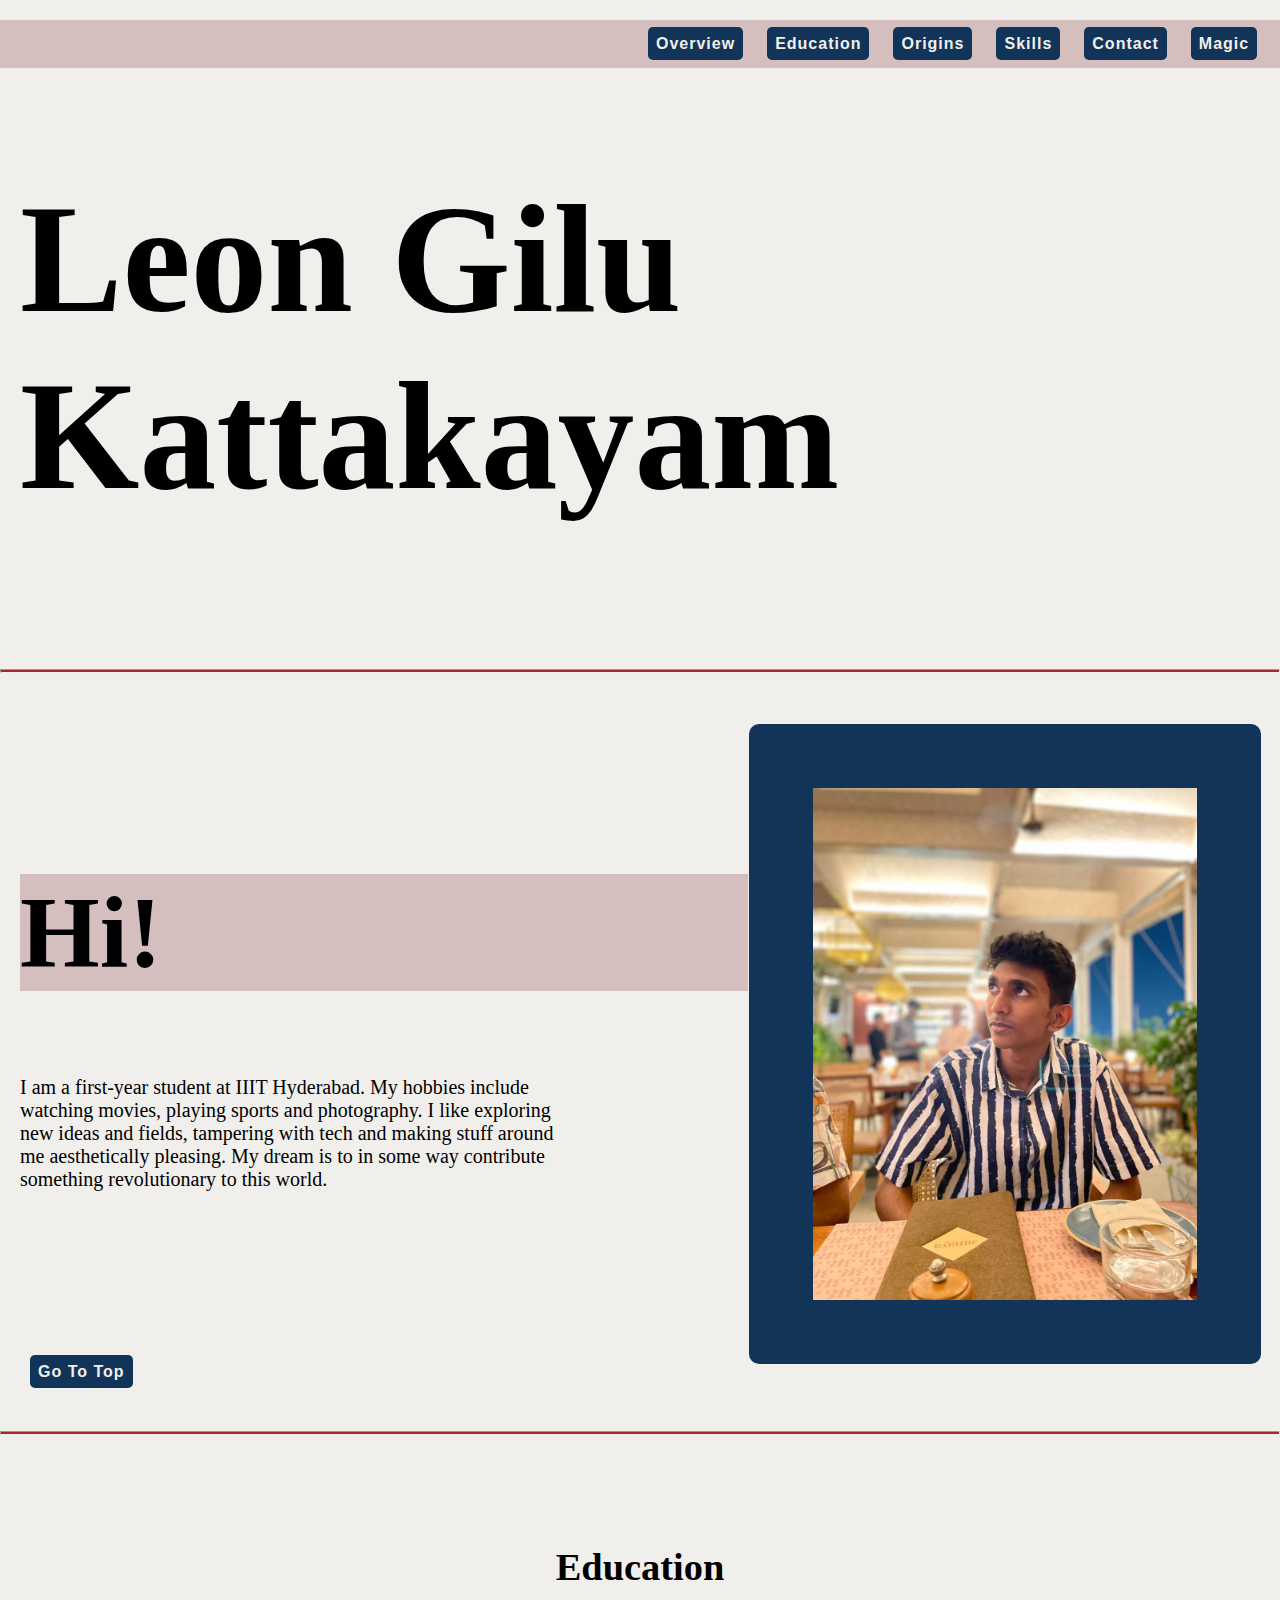
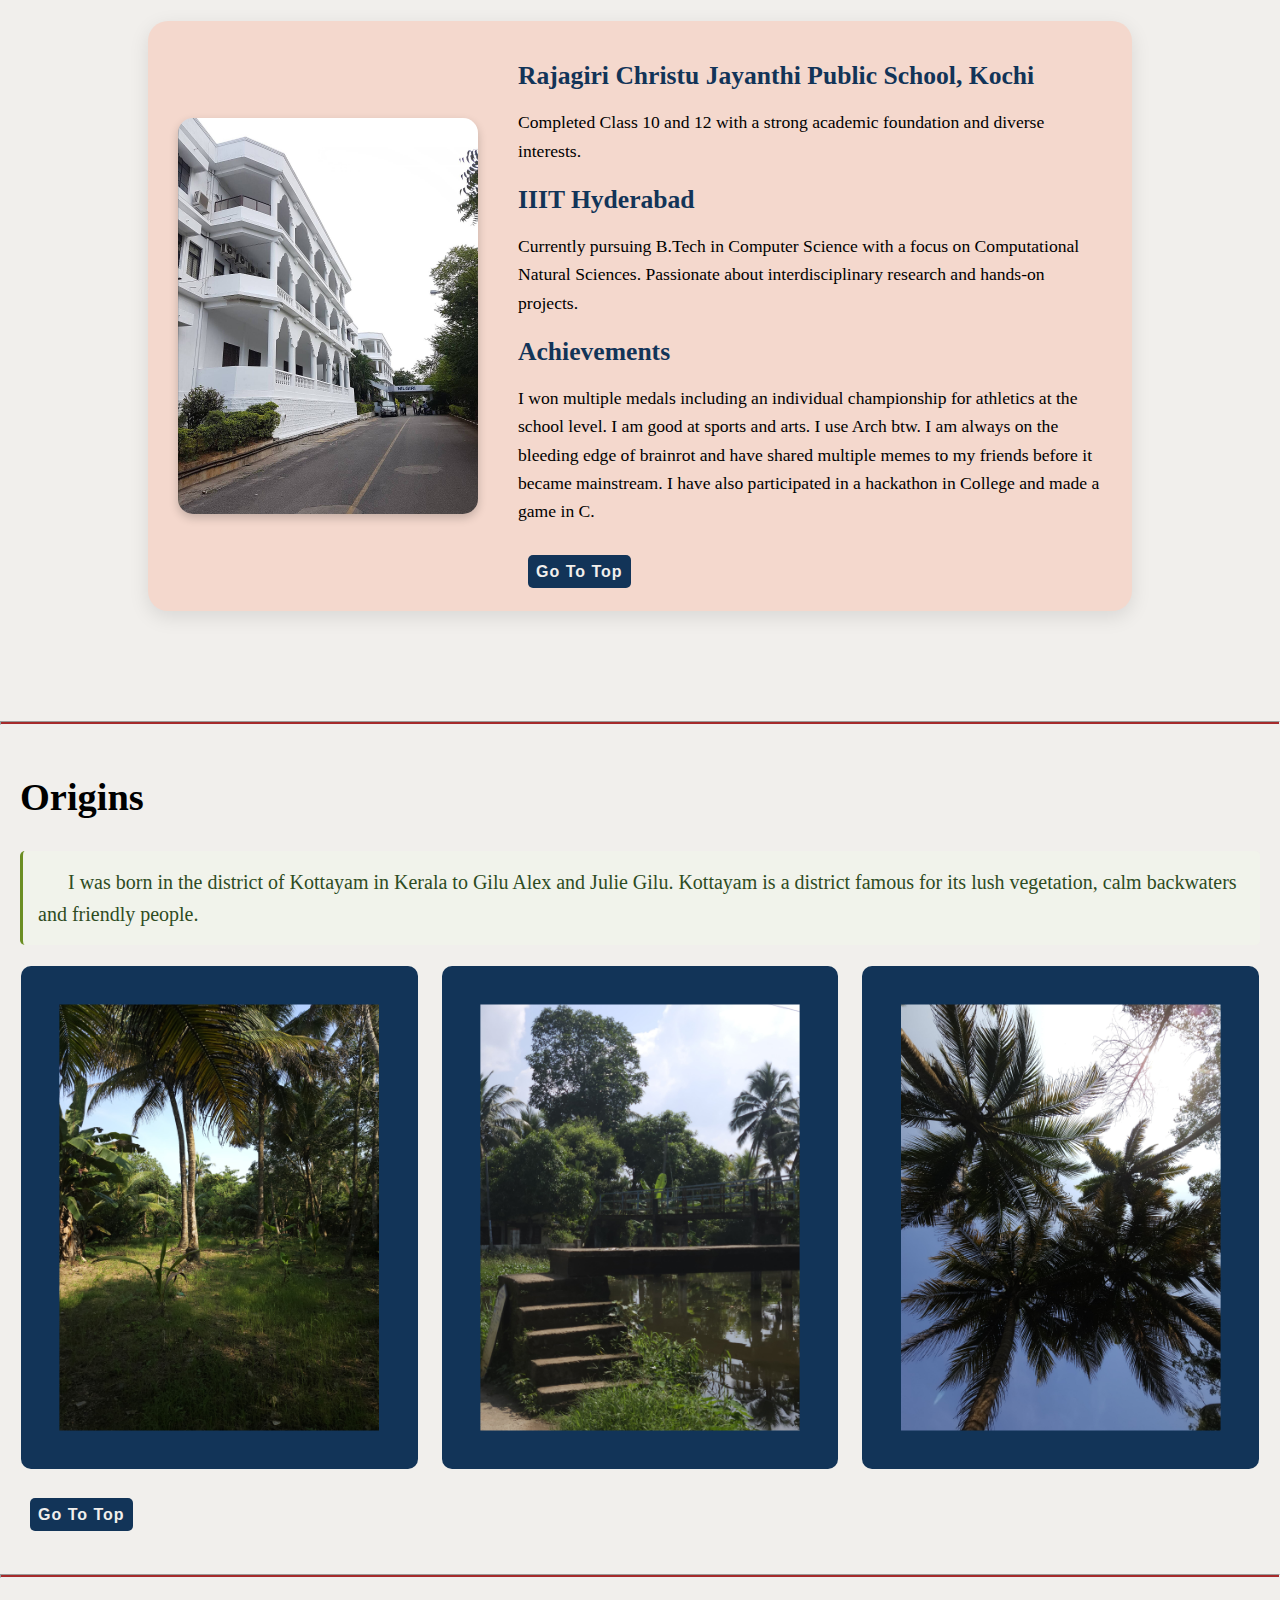
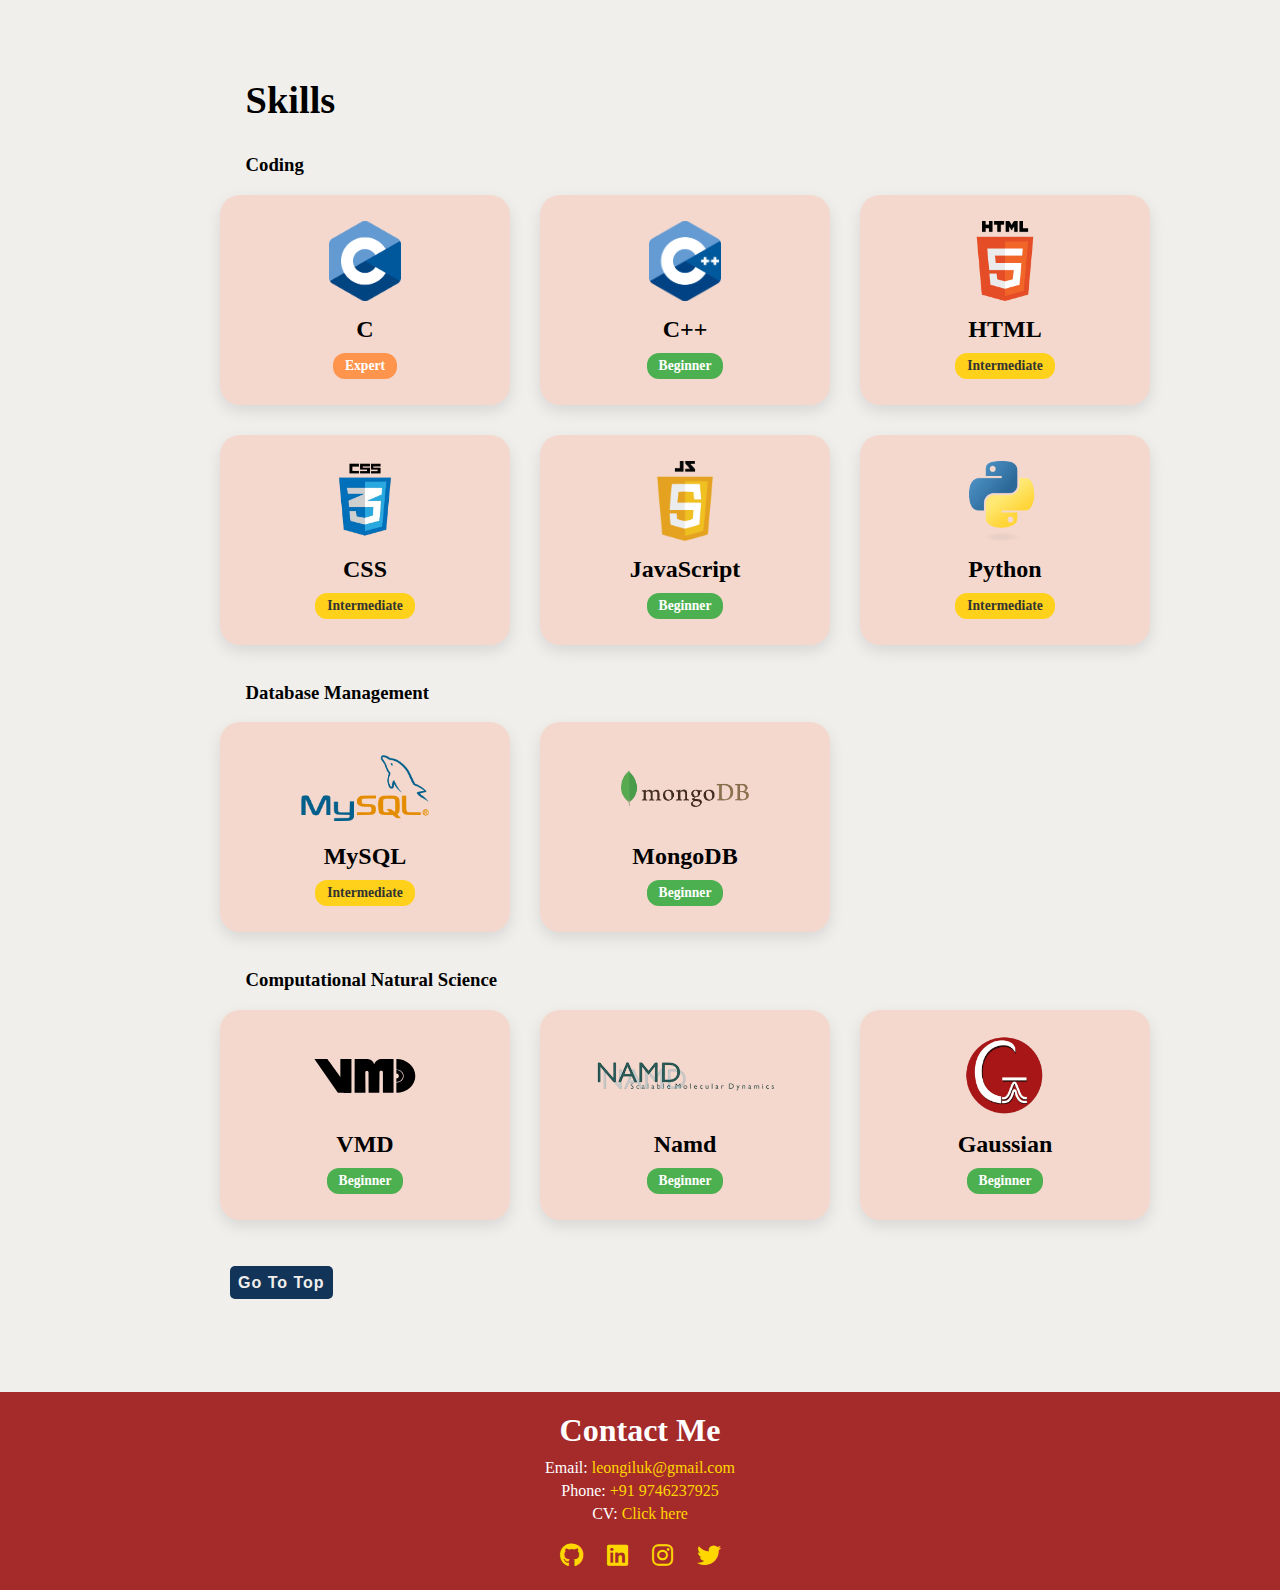
<file: index.html>
<!DOCTYPE html>
<html lang="en">
<head>
    <meta charset="UTF-8">
    <meta name="viewport" content="width=device-width, initial-scale=1.0">
    <title>Personal Website</title>
    <link rel="stylesheet" href="style.css">
    <link rel="stylesheet" href="https://cdnjs.cloudflare.com/ajax/libs/font-awesome/6.4.0/css/all.min.css">
    <script src="scripts/usage_data.js"></script>
</head>
<body>
    <header id="top">
        <nav>
            <a href="#overview">Overview</a>
            <a href="#education">Education</a>
            <a href="#origins">Origins</a>
            <a href="#skills">Skills</a>
            <a href="#contact">Contact</a>
            <a href="text_analyser" target="_blank">Magic</a>
        </nav>
    </header>
    
    <h1>
        Leon Gilu <br> Kattakayam
    </h1>

    <hr id="overview">

    <section>
        <div class="flexing">
            <div class="textblock">
                <h2>Hi!</h2>
                <p>
                    I am a first-year student at IIIT Hyderabad. My hobbies include watching movies, playing sports and 
                    photography. I like exploring new ideas and fields, tampering with tech and making stuff around me aesthetically pleasing. My dream is to in some way contribute something revolutionary to this world.
                </p>
            </div>
            <div class="hover-container">
                <img src="assets/pfp.jpeg" alt="pfp" style="width: 30vw;" class="hover-off">
                <img src="assets/cr7.jpg" alt="cr7" style="width: 30vw;" class="hover-on">
            </div>
        </div>

        <a href="#top" class="navigation">Go To Top</a>
    </section>

    <hr id="education">
    
    <section class="education-section">
        <h2 style="text-align: center; font-size: 3vw;">Education</h2>
        <div class="edu-card">
            <img src="assets/iiit.jpg" alt="IIIT Hyderabad">
            <div class="edu-text">
                <h3>Rajagiri Christu Jayanthi Public School, Kochi</h3>
                <p>Completed Class 10 and 12 with a strong academic foundation and diverse interests.</p>
                
                <h3>IIIT Hyderabad</h3>
                <p>
                    Currently pursuing B.Tech in Computer Science with a focus on Computational Natural Sciences.
                    Passionate about interdisciplinary research and hands-on projects.
                </p>

                <h3>Achievements</h3>
                <p>
                    I won multiple medals including an individual championship for athletics at the school level.
                    I am good at sports and arts. I use Arch btw. I am always on the bleeding edge of brainrot and have shared multiple memes
                    to my friends before it became mainstream. I have also participated in a hackathon in College and made a game in C.
                </p>
                <br>
                <a href="#top" class="navigation">Go To Top</a>
            </div>
        </div>
    </section>

    <hr id="origins">

    <section>
        <h2>Origins</h2>
        <p style="color: #2e4c1f; font-family: 'Georgia', serif; line-height: 1.6; text-indent: 30px; padding: 15px; background-color: rgba(241, 248, 233, 0.5); border-left: 3px solid #6b8e23; border-radius: 5px;">
            I was born in the district of Kottayam in Kerala to Gilu Alex and Julie Gilu. 
            Kottayam is a district famous for its lush vegetation, calm backwaters and friendly people.
        </p>        
        <div class="toflex">
            <img src="assets/k1.jpg" alt="k1">
            <img src="assets/k2.jpg" alt="k2">
            <img src="assets/k3.jpg" alt="k3">
        </div>
        <br><br>
        <a href="#top" class="navigation">Go To Top</a>
    </section>

    

    <hr id="skills">

    <section class="skills-section">
        <h2 style="margin-left: 2vw;">Skills</h2>
        <h3 style="margin-left: 2vw;">Coding</h3>
        <div class="skills-grid">
            <div class="skill-card">
                <img src="assets/c.png" alt="C">
                <h2>C</h2>
                <span class="badge expert">Expert</span>
            </div>
    
            <div class="skill-card">
                <img src="assets/c++.png" alt="C++">
                <h2>C++</h2>
                <span class="badge beginner">Beginner</span>
            </div>
    
            <div class="skill-card">
                <img src="assets/html.png" alt="HTML">
                <h2>HTML</h2>
                <span class="badge intermediate">Intermediate</span>
            </div>
    
            <div class="skill-card">
                <img src="assets/css.png" alt="CSS">
                <h2>CSS</h2>
                <span class="badge intermediate">Intermediate</span>
            </div>
    
            <div class="skill-card">
                <img src="assets/js.png" alt="JavaScript">
                <h2>JavaScript</h2>
                <span class="badge beginner">Beginner</span>
            </div>
    
            <div class="skill-card">
                <img src="assets/python.png" alt="Python">
                <h2>Python</h2>
                <span class="badge intermediate">Intermediate</span>
            </div>
        </div>

        <br>

        <h3 style="margin-left: 2vw;">Database Management</h3>
        <div class="skills-grid">
            <div class="skill-card">
                <img src="assets/mysql.png" alt="MySQL" style="width: 10vw;">
                <h2>MySQL</h2>
                <span class="badge intermediate">Intermediate</span>
            </div>
    
            <div class="skill-card">
                <img src="assets/mongodb.png" alt="MongoDB" style="width: 10vw;">
                <h2>MongoDB</h2>
                <span class="badge beginner">Beginner</span>
            </div>
        </div>

        <br>

        <h3 style="margin-left: 2vw;">Computational Natural Science</h3>
        <div class="skills-grid">
            <div class="skill-card">
                <img src="assets/vmd.svg" alt="vmd" style="width: 8vw;">
                <h2>VMD</h2>
                <span class="badge beginner">Beginner</span>
            </div>
    
            <div class="skill-card">
                <img src="assets/namd.png" alt="namd" style="width: 15vw;">
                <h2>Namd</h2>
                <span class="badge beginner">Beginner</span>
            </div>
            
            <div class="skill-card">
                <img src="assets/gaussian.png" alt="gaussian">
                <h2>Gaussian</h2>
                <span class="badge beginner">Beginner</span>
            </div>
        </div>

        <br><br><br>
        <a href="#top" class="navigation">Go To Top</a>

    </section>

    <footer id="contact">
        <div class="footer-container">
            <h2>Contact Me</h2>
            <p>Email: <a href="mailto:leongiluk@gmail.com">leongiluk@gmail.com</a></p>
            <p>Phone: <a href="tel:+919746237925 ">+91 9746237925</a></p>
            <p>CV: <a href="assets/cv.pdf" target="_blank">Click here</a></p>

            <div class="social-icons">
                <a href="https://github.com/leonidasgilusius" target="_blank"><i class="fab fa-github"></i></a>
                <a href="https://linkedin.com/in/leon-gilu" target="_blank"><i class="fab fa-linkedin"></i></a>
                <a href="https://www.instagram.com/cristiano/" target="_blank"><i class="fab fa-instagram"></i></a>
                <a href="https://x.com/Cristiano" target="_blank"><i class="fab fa-twitter"></i></a>
            </div>
        </div>
    </footer>

</body>
</html>
</file>
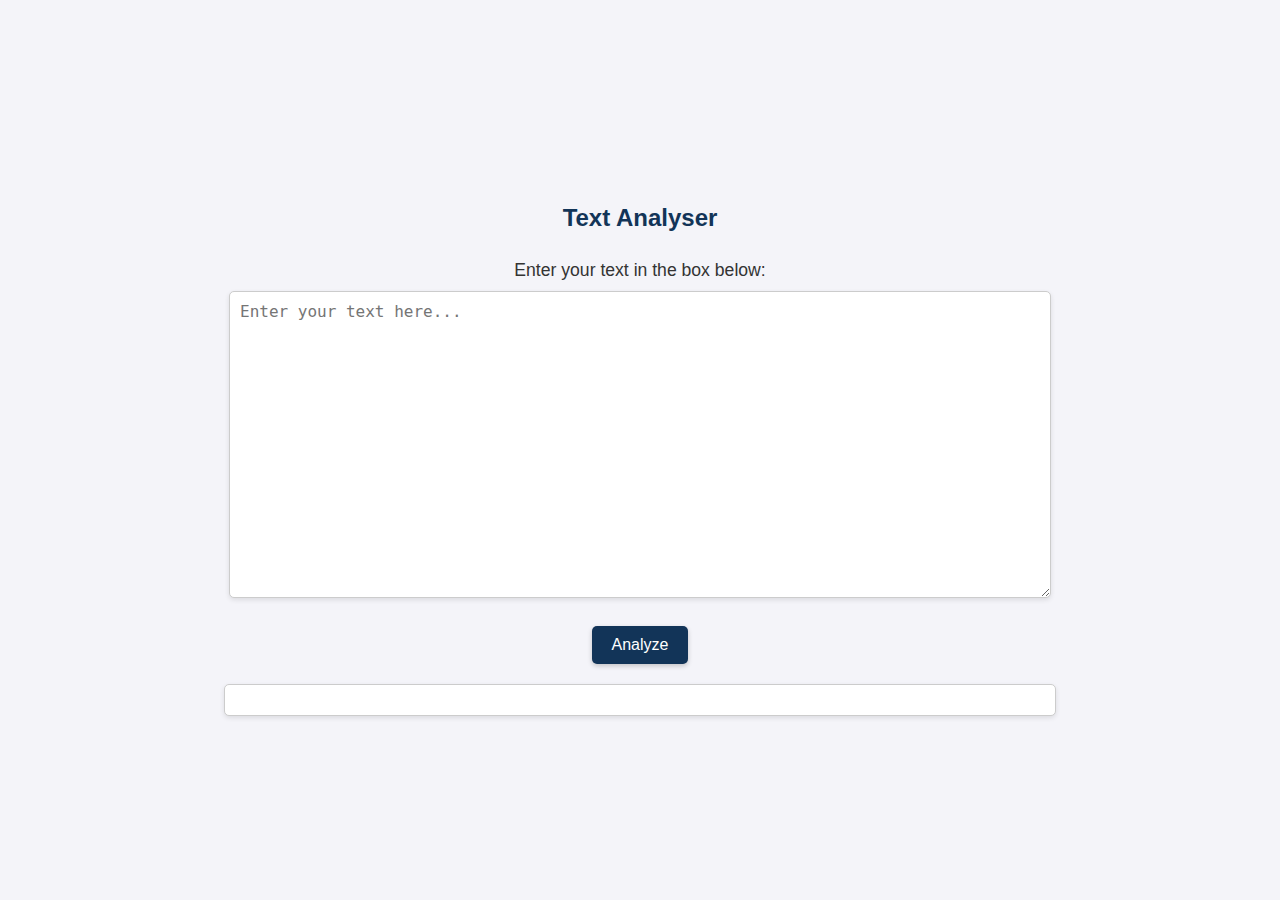
<file: text_analyser/index.html>
<!DOCTYPE html>
<html lang="en">
<head>
  <meta charset="UTF-8">
  <title>Text Analyser</title>
  <script src="script.js"></script>
  <link rel="stylesheet" href="style.css">
</head>
<body>
  <h2>Text Analyser</h2>
  <p>Enter your text in the box below:</p>
  <textarea id="Text" rows="15" cols="100" placeholder="Enter your text here..."></textarea><br>
  <button onclick="analyzeText()">Analyze</button>
  <div id="analysisOutput"></div>
  
</body>
</html>
</file>
<file: style.css>
html {
    scroll-behavior: smooth;
}

body {
    background-color: #F1EFEC;
    margin: 0;
}

header {
    margin-top: 20px;
    background-color: #d4bebe;
    padding: 15px 1%;
    display: flex;
    align-items: center;
    justify-content: flex-end;
}

nav a, .navigation {
    text-decoration: none;
    margin: 10px;
    padding: 8px;
    background-color: #123458;
    color: #F1EFEC;
    font-family: '', sans-serif;
    font-weight: bolder;
    letter-spacing: 1px;
    border-radius: 5px;
}
nav a:hover, .navigation:hover {
    background-color: #030303;
}

h1 {
    font-size: 12vw;
    margin-left: 20px;
    margin-bottom: 144px;
}

hr {
    height: 2px;
    background-color: brown;
}

p, ul {
    font-size: 20px;
}

section {
    margin: 50px 20px;
}

.toflex, .flexing{
    display:flex;
    justify-content: space-between;
    align-items: center;
}

.toflex img {
    width: 25vw;
    padding: 3vw 3vw;
    background-color: #123458;
    border-radius: 10px;
    margin: 1px;
}

.textblock h2 {
    font-size: 8vw;
    margin-top: 0;

    background-color: #d4bebe;
}

.hover-container {
    position: relative;
    margin-bottom: 50vw;
    margin-right: 40vw;
}

.hover-container img{
    display: block;
    position: absolute;
    top: 0;
    left: 0;
    transition: opacity 5s ease;
    width: 21vw;
    padding: 5vw 5vw;
    background-color: #123458;
    border-radius: 10px;
    margin: 1px;
}

.hover-container img.hover-on {
    opacity:0;
}

.hover-container:hover img.hover-on {
    opacity:1;
}

.hover-container:hover img.hover-off {
    opacity:0;
}

.education-section {
    padding: 60px 10vw;
}

.edu-card {
    background-color: #F4D8CD;
    border-radius: 20px;
    display: flex;
    align-items: center;
    padding: 30px;
    box-shadow: 0 6px 20px rgba(0, 0, 0, 0.1);
    gap: 40px;
    flex-wrap: wrap;
}

.edu-card img {
    width: 300px;
    border-radius: 15px;
    box-shadow: 0 4px 10px rgba(0, 0, 0, 0.2);
}

.edu-text {
    flex: 1;
    min-width: 250px;
}

.edu-text h3 {
    margin: 10px 0 5px 0;
    font-size: 1.6rem;
    color: #123458;
}

.edu-text p {
    font-size: 1.1rem;
    line-height: 1.6;
    margin-bottom: 20px;
}

h2{
    font-size: 3vw;
    margin-top: 0%;
}

.textblock p {
    margin-right: 15vw;
}

.textblock ul {
    margin: 15vw;
}

.skills-section {
    padding: 50px 200px;
}

.skills-grid {
    display: grid;
    grid-template-columns: repeat(3, 1fr);
    gap: 30px;
    max-width: 1200px;
    margin: 0 auto;
    justify-content: start;
}

.skill-card {
    background-color: #F4D8CD;
    border-radius: 20px;
    padding: 20px;
    text-align: center;
    box-shadow: 0 6px 15px rgba(0, 0, 0, 0.1);
    transition: transform 0.3s ease, box-shadow 0.3s ease;

    display: flex;
    flex-direction: column;
    align-items: center;
    justify-content: center;
    width: 250px;
    height: 170px
}


.skill-card:hover {
    transform: translateY(-10px);
    box-shadow: 0 12px 25px rgba(0, 0, 0, 0.15);
}

.skill-card img {
    width: 80px;
    height: 80px;
    object-fit: contain;
    margin-bottom: 15px;
}

.skill-card h2 {
    font-size: 1.5rem;
    margin-bottom: 10px;
    text-align: center;
}

.badge {
    display: inline-block;
    padding: 5px 12px;
    border-radius: 12px;
    font-size: 0.85rem;
    font-weight: bold;
    color: #fff;
    text-align: center;
}


.badge.beginner {
    background-color: #4CAF50;
}

.badge.intermediate {
    background-color: #ffd11a;
    color: #333;
}

.badge.expert {
    background-color: #ff944d;
}


.container {
    margin: 10px auto; 
    padding: 10px;
}

#contact {
    background-color: brown;
    color: white;
    padding: 20px 0;
    text-align: center;
}

#contact .footer-container {
    max-width: 800px;
    margin: 0 auto;
}

#contact h2 {
    margin-bottom: 10px;
    font-size: 2rem;
}

#contact p {
    margin: 5px 0;
    font-size: 1rem;
}

#contact a {
    color: #FFD700;
    text-decoration: none;
}

#contact a:hover {
    text-decoration: underline;
}

.social-icons {
    margin-top: 20px;
}

.social-icons a {
    display: inline-block;
    margin: 0 10px;
    font-size: 24px;
    color: #FFD700;
}

.social-icons a:hover {
    color: white !important;
}


@media (max-width: 900px) {
    .skills-section {
        padding: 30px 5vw;
    }
    .skills-grid {
        grid-template-columns: 1fr 1fr;
        gap: 20px;
    }
    .skill-card {
        width: 100%;
        min-width: 0;
        max-width: 100%;
        height: auto;
    }
    .education-section {
        padding: 40px 3vw;
    }
    .edu-card {
        flex-direction: column;
        gap: 20px;
        padding: 20px;
    }
    .edu-card img {
        width: 100%;
        max-width: 250px;
    }
    .textblock ul {
        margin: 5vw;
    }
    header {
        flex-direction: column;
        align-items: flex-end;
        padding: 10px 2vw;
    }
    nav a {
        margin: 5px 0;
        padding: 8px 12px;
        font-size: 1rem;
        display: block;
    }
    h1 {
        font-size: 2.5rem;
        margin-left: 10px;
        margin-bottom: 40px;
    }
    h2, .textblock h2 {
        font-size: 2rem;
    }
    section {
        margin: 30px 5vw;
    }
    .toflex, .flexing {
        flex-direction: column;
        align-items: flex-start;
    }
    .toflex img, .hover-container img {
        width: 90vw;
        padding: 4vw 0;
        margin: 10px 0;
    }
    .hover-container {
        margin-bottom: 10vw;
        margin-right: 0;
    }
    .skills-grid {
        grid-template-columns: 1fr;
        gap: 15px;
    }
    .skill-card {
        width: 100%;
        max-width: 100%;
        height: auto;
        padding: 15px;
    }
    .edu-card img {
        width: 100%;
        max-width: 200px;
    }
    .container {
        padding: 5px;
    }
    #contact {
        padding: 15px 2vw;
    }
    #contact h2 {
        font-size: 1.2rem;
    }
    #contact p {
        font-size: 0.95rem;
    }
    .hover-container {
        position: static;
        display: block;
        width: 100%;
        margin: 20px 0 40px 0;
        height: auto;
    }
    .hover-container img {
        position: static;
        display: block;
        width: 80%;
        height: auto;
        padding: 4vw;
        margin: 10px auto;
        border-radius: 10px;
        background-color: #123458;
    }
    .hover-container img.hover-on {
        display: none;
    }
    .hover-container:hover img.hover-on {
        display: none;
    }
    .hover-container:hover img.hover-off {
        display: block;
    }
    .social-icons a {
        font-size: 20px;
        margin: 0 8px;
    }
}
</file>
<file: text_analyser/style.css>
body {
    font-family: Arial, sans-serif;
    background-color: #f4f4f9;
    color: #333;
    margin: 0;
    padding: 0;
    display: flex;
    flex-direction: column;
    align-items: center;
    justify-content: center;
    min-height: 100vh;
  }

  h2 {
    color: #123458;
    margin-bottom: 10px;
  }

  p {
    margin-bottom: 10px;
    font-size: 1.1rem;
  }

  textarea {
    width: 80%;
    max-width: 800px;
    padding: 10px;
    font-size: 1rem;
    border: 1px solid #ccc;
    border-radius: 5px;
    box-shadow: 0 2px 5px rgba(0, 0, 0, 0.1);
    resize: vertical;
  }

  button {
    margin-top: 10px;
    padding: 10px 20px;
    font-size: 1rem;
    color: #fff;
    background-color: #123458;
    border: none;
    border-radius: 5px;
    cursor: pointer;
    box-shadow: 0 2px 5px rgba(0, 0, 0, 0.2);
    transition: background-color 0.3s ease;
  }

  button:hover {
    background-color: #5aaaff;
    color: #333;
  }

  #analysisOutput {
    margin-top: 20px;
    width: 80%;
    max-width: 800px;
    padding: 15px;
    background-color: #fff;
    border: 1px solid #ccc;
    border-radius: 5px;
    box-shadow: 0 2px 5px rgba(0, 0, 0, 0.1);
  }
</file>
